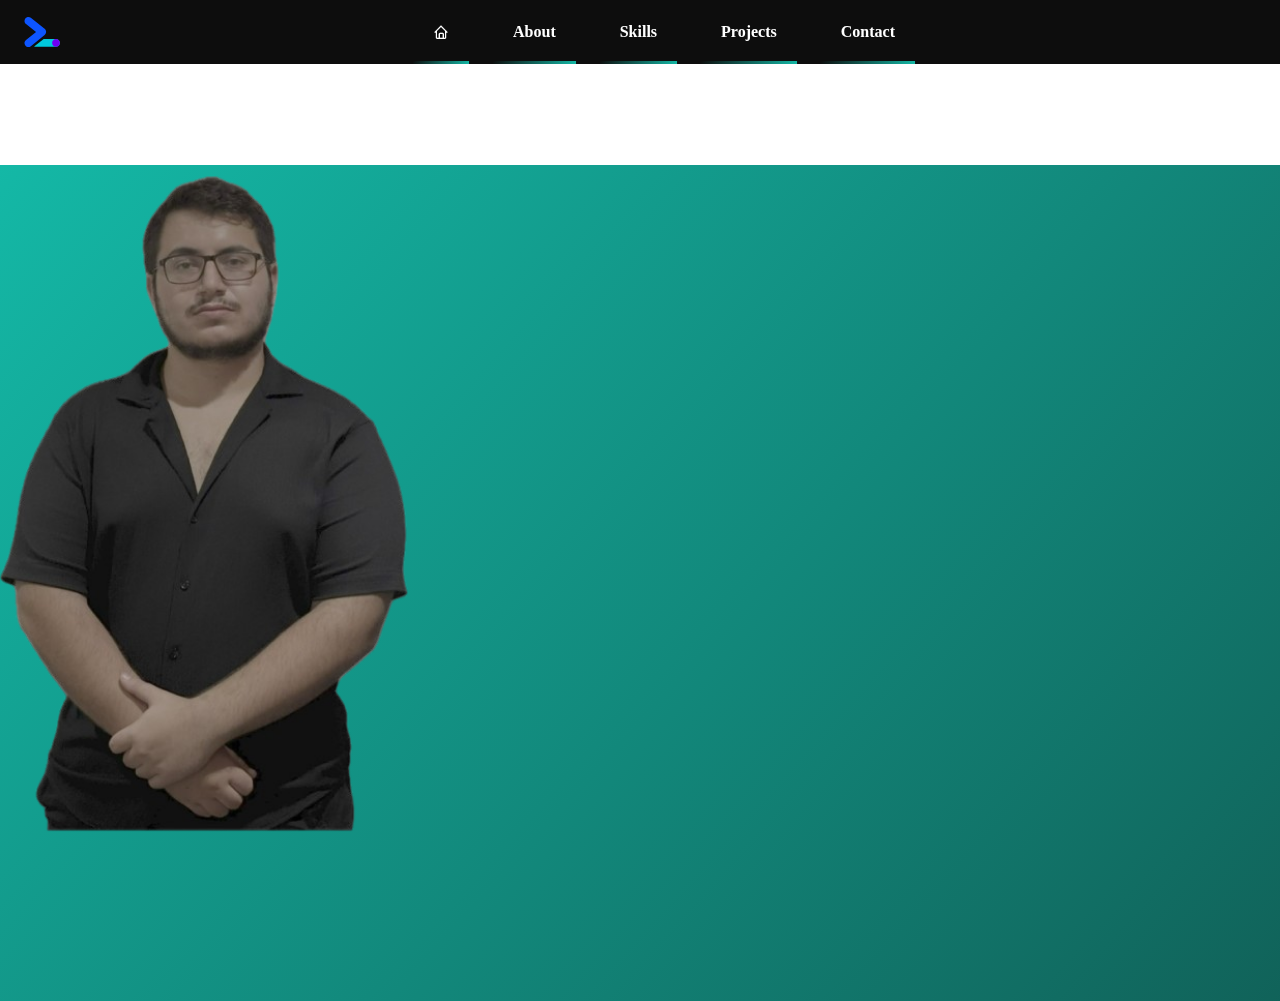
<file: docs/index.html>
<!DOCTYPE html>
<html lang="en">
<head>
  <meta charset="UTF-8" />
  <meta name="viewport" content="width=device-width, initial-scale=1.0" />
  <title>Ali's Portfolio</title>

  <link rel="stylesheet" href="style.css" />
  <link href="https://unpkg.com/boxicons@2.1.4/css/boxicons.min.css" rel="stylesheet">
  <link rel="icon" type="image/x-icon" href="images/favicon.ico" />
</head>
<body>
  <div class="container">
    <div class="navbar-container">
      <img src="images/webdevlogo.svg" class="navbar-logo-img" alt="Logo">

      <div class="navbar-menu">
        <ul>
          <li><a class="button" href="index.html"><i class='bx bx-home'></i></a></li>
          <li><a class="button" href="about.html">About</a></li>
          <li><a class="button" href="skills.html">Skills</a></li>
          <li><a class="button" href="projects.html">Projects</a></li>
          <li><a class="button" href="contact.html">Contact</a></li>
        </ul>
      </div>

      <!-- Burger (mobile) -->
      <div id="menu-icon" aria-label="Menu" aria-expanded="false" aria-controls="nav">
        <i class='bx bx-menu' aria-hidden="true"></i>
      </div>
    </div>

    <div class="mainpage-container">
      <img src="images/myPhoto.png" class="my-photo" alt="Ali">
      <p class="text-1">This <br> Is <br> Me!</p>
      <p class="text-2">Welcome <br>To <br>My <br> Website!</p>
    </div>
  </div>

  <script>
    const burger = document.getElementById('menu-icon');
    const navMenu = document.querySelector('.navbar-menu');
    burger.addEventListener('click', () => {
      const isOpen = navMenu.classList.toggle('open');
      burger.setAttribute('aria-expanded', String(isOpen));
      const icon = burger.querySelector('i');
      icon.classList.toggle('bx-menu', !isOpen);
      icon.classList.toggle('bx-x', isOpen);
    });
  </script>
</body>
</html>
</file>
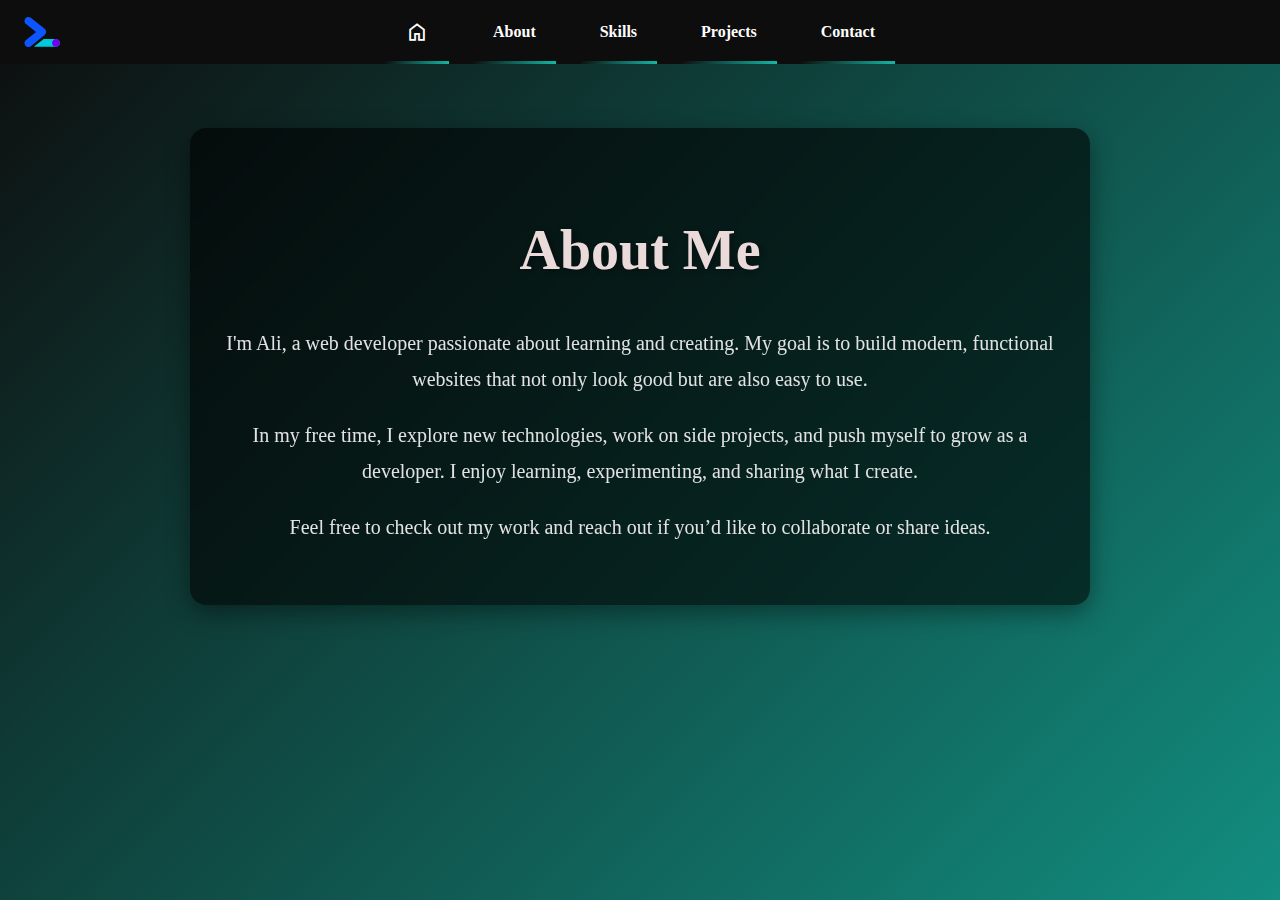
<file: about.html>
<!DOCTYPE html>
<html lang="en">
<head>
    <meta charset="UTF-8">
    <meta name="viewport" content="width=device-width, initial-scale=1.0">
    <link rel="stylesheet" href="about.css">
    <link href="https://fonts.googleapis.com/css2?family=Material+Symbols+Outlined:wght@100..700&display=swap" rel="stylesheet" />
     <title>Ali's Portfolio</title>
</head>
<body>
    <div class="aboutpage-container">
        <div class="navbar-container">
            <img src="images/webdevlogo.svg" class="navbar-logo-img">
           <div class="navbar-menu">
                <ul>
                    <li><a class="button" href="index.html"><span class="material-symbols-outlined">home</span></a></li>
                    <li><a class="button" href="about.html">About</a></li>
                    <li><a class="button" href="skills.html">Skills</a></li>
                    <li><a class="button" href="projects.html">Projects</a></li>
                    <li><a class="button" href="contact.html" >Contact</a></li>
                </ul>
            </div>
        </div>
        <div class="about-content">
            <h1>About Me</h1>
            <p>I'm Ali, a web developer passionate about learning and creating. My goal is to build modern, functional websites that not only look good but are also easy to use.</p>
            <p>In my free time, I explore new technologies, work on side projects, and push myself to grow as a developer. I enjoy learning, experimenting, and sharing what I create.</p>
            <p>Feel free to check out my work and reach out if you’d like to collaborate or share ideas.</p>
        </div>



    </div>
    
</body>
</html>
</file>
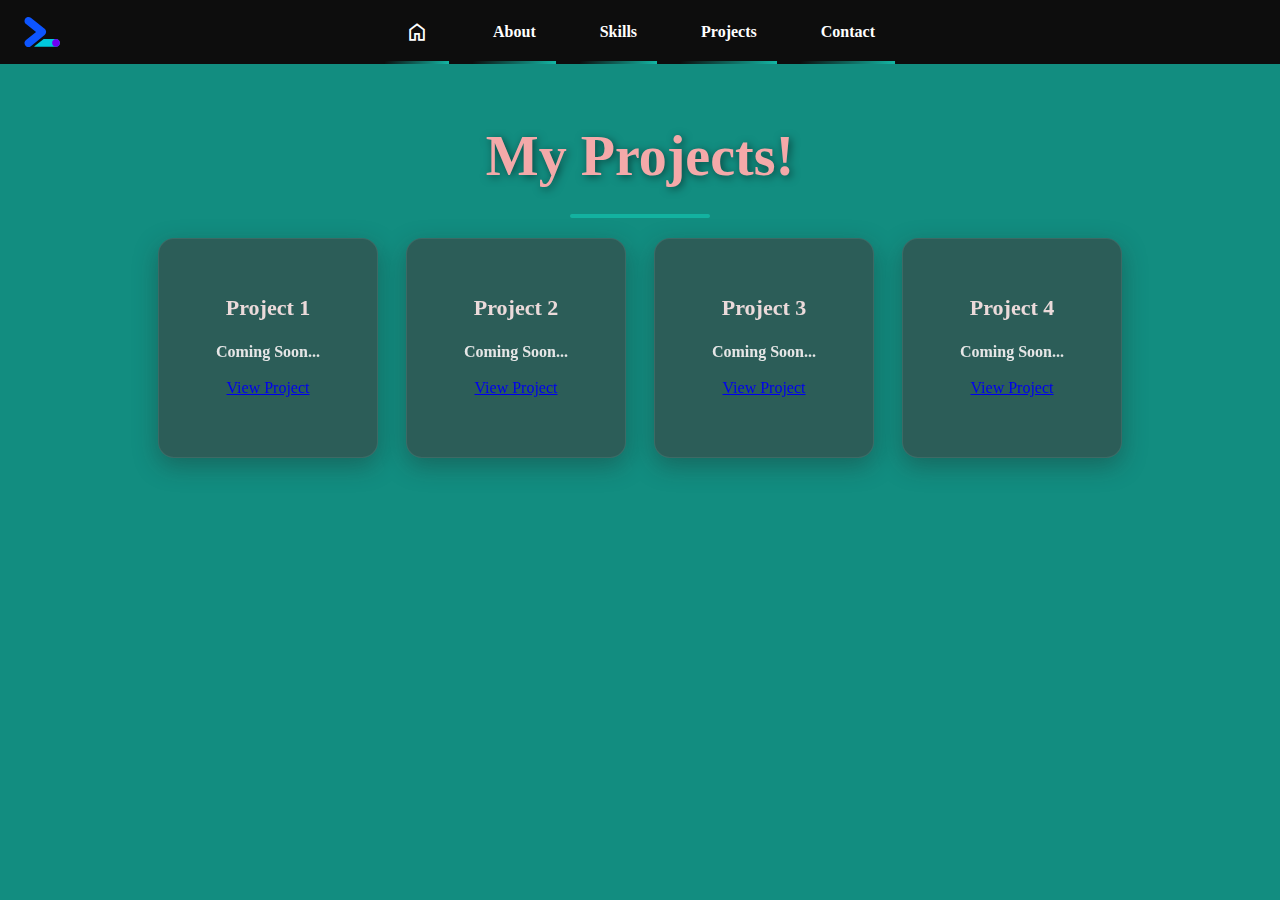
<file: projects.html>
<!DOCTYPE html>
<html lang="en">
<head>
    <meta charset="UTF-8">
    <meta name="viewport" content="width=device-width, initial-scale=1.0">
    <link rel="stylesheet" href="projects.css">
    <link href="https://fonts.googleapis.com/css2?family=Material+Symbols+Outlined:wght@100..700&display=swap" rel="stylesheet" />
    <title>Ali's Portfolio</title>
</head>
<body>
    <div class="projects-container">
        <div class="navbar-container">
            <img src="images/webdevlogo.svg" class="navbar-logo-img">
           <div class="navbar-menu">
                <ul>
                    <li><a class="button" href="index.html"><span class="material-symbols-outlined">home</span></a></li>
                    <li><a class="button" href="about.html">About</a></li>
                    <li><a class="button" href="skills.html">Skills</a></li>
                    <li><a class="button" href="projects.html">Projects</a></li>
                    <li><a class="button" href="contact.html" >Contact</a></li>
                </ul>
            </div>
        </div>
       <div class="project-section">
         <h1>My Projects!</h1>
         <di class="project-cards">
            <div class="card-project">
                <h2>Project 1</h2>
                <p>Coming Soon...</p>
                <a href="#" class="project-link">View Project</a>
            </div>
            <div class="card-project">
                <h2>Project 2</h2>
                <p>Coming Soon...</p>
                <a href="#" class="project-link">View Project</a>
            </div>
            <div class="card-project">
                <h2>Project 3</h2>
                <p>Coming Soon...</p>
                <a href="#" class="project-link">View Project</a>
            </div>
            <div class="card-project">
                <h2>Project 4</h2>
                <p>Coming Soon...</p>
                <a href="#" class="project-link">View Project</a>
            </div>
        </di>
       </div>
    </div>
</body>
</html>
</file>
<file: docs/style.css>
body { margin: 0; }

/* BG anim */
@keyframes BackgroundGradient{
  0%{background-position:0% 50%}50%{background-position:100% 50%}100%{background-position:0% 50%}
}

/* Navbar */
.navbar-container{
  position:relative;height:64px;width:100%;
  display:flex;align-items:center;justify-content:space-between;
  padding:0 24px;background:#0D0D0D;
}
.navbar-logo-img{height:36px;width:auto;display:block}

.navbar-menu{position:absolute;left:50%;transform:translateX(-50%)}
.navbar-menu ul{display:flex;gap:24px;list-style:none;margin:0;padding:0}
.navbar-menu a{
  display:flex;align-items:center;height:64px;text-decoration:none;color:#fff;line-height:1;
  background:linear-gradient(120deg,#0D0D0D 0%,#14B8A6 100%);background-repeat:no-repeat;background-size:100% .2em;background-position:0 100%;
  padding:0 20px;transition:background-size .25s ease-in;font-family:'Times New Roman',Times,serif;font-weight:bold}
.navbar-menu a:hover{background-size:100% 100%;color:#F4A9A9}

/* Burger */
#menu-icon{display:none;font-size:28px;cursor:pointer;color:#fff;z-index:1000}

/* Hero */
.mainpage-container{
  align-items:center;text-align:center;
  background:linear-gradient(132deg,#14B8A6 0%,#0D0D0D 50%,#14B8A6 100%);
  background-size:400% 400%;animation:BackgroundGradient 15s ease infinite;
  width:100%;min-height:calc(100vh - 64px);position:relative}
.mainpage-container img{
  margin-top:101px;width:auto;height:655px;animation-duration:2s;animation-timing-function:ease-out;animation-fill-mode:forwards;
  transform:translateY(1.7%);animation-name:slide-forward}
.text-1,.text-2{
  position:absolute;top:25%;font-weight:bold;font-size:80px;color:#fff;mix-blend-mode:difference;margin:0;
  animation-duration:2s;animation-timing-function:ease-out;animation-fill-mode:forwards}
.text-1{left:140px;text-align:left;transform:translateX(-200%);animation-name:slide-in-left}
.text-2{right:120px;text-align:right;transform:translateX(200%);animation-name:slide-in-right}

@keyframes slide-in-left{0%{transform:translateX(-30%)}100%{transform:translateX(0)}}
@keyframes slide-in-right{0%{transform:translateX(30%)}100%{transform:translateX(0)}}
@keyframes slide-forward{0%{transform:translateY(-30%)}100%{transform:translateY(1.7%)}}

/* Mobile */
@media (max-width:767px){
  .navbar-menu{
    display:none;position:absolute;top:64px;left:0;right:0;background:#0D0D0D;
    flex-direction:column;padding:16px 0}
  .navbar-menu.open{display:flex}
  .navbar-menu ul{flex-direction:column;gap:12px;align-items:center}
  #menu-icon{display:block}

  .mainpage-container{display:flex;flex-direction:column;align-items:center;justify-content:center;padding:24px 16px}
  .mainpage-container img{margin-top:0;width:80%;max-width:280px;height:auto}
  .text-1,.text-2{
    position:static;transform:none;mix-blend-mode:normal;font-size:clamp(24px,7vw,36px);text-align:center;margin:12px 0 0}
  .text-1 br,.text-2 br{display:none} /* mobilde <br> gizle */
}

/* Desktop */
@media (min-width:768px){
  #menu-icon{display:none!important}
  .navbar-menu{display:block}
}

/* Genel görseller */
img{max-width:100%;height:auto;display:block}
</file>
<file: projects.css>
html,
body {
  height: 100%;
  margin: 0;
}

* {
  box-sizing: border-box;
}

body {
  font-family: 'Times New Roman', Times, serif;
  color: #fff;
  line-height: 1.6;
  overflow-x: hidden;
  background: #128d80;
}

/* NAVBAR */
.navbar-container {
  position: relative;
  height: 64px;
  width: 100%;
  display: flex;
  align-items: center;
  padding: 0 24px;
  background: #0d0d0d;
}

.navbar-logo-img {
  height: 36px;
  width: auto;
  display: block;
}

.navbar-menu {
  position: absolute;
  left: 50%;
  transform: translateX(-50%);
}

.navbar-menu ul {
  display: flex;
  gap: 24px;
  list-style: none;
  margin: 0;
  padding: 0;
}

.navbar-menu a {
  position: relative;
  display: flex;
  align-items: center;
  height: 64px;
  padding: 0 20px;
  color: #ffffff;
  text-decoration: none;
  line-height: 1;
  font-weight: bold;
  background: linear-gradient(120deg, #0d0d0d 0%, #14b8a6 100%);
  background-repeat: no-repeat;
  background-size: 100% 0.2em;
  background-position: 0 100%;
  transition: background-size 0.25s ease-in, color 0.25s ease-in;
}

.navbar-menu a:hover {
  background-size: 100% 100%;
  color: #f4a9a9;
}

.material-symbols-outlined {
  line-height: 1;
  font-variation-settings: 'FILL' 0, 'wght' 350, 'GRAD' 0, 'opsz' 24 !important;
  font-size: 24px;
}

/* PROJECTS */
.project-section {
  max-width: 1200px;
  margin: 0 auto;
  padding: 48px 24px;
  text-align: center;
  backdrop-filter: blur(6px);
}

.project-section h1 {
  font-family: 'Times New Roman', serif;
  font-size: 56px;
  font-weight: 700;
  color: #f4a9a9;
  text-shadow: 2px 2px 8px rgba(0, 0, 0, 0.5);
  margin: 0 0 20px;
}

.project-section h1::after {
  content: "";
  display: block;
  width: 140px;
  height: 4px;
  margin: 12px auto 0;
  background: #14b8a6;
  border-radius: 2px;
  opacity: 0.85;
}

.project-cards {
  display: flex;
  flex-wrap: wrap;
  justify-content: center;
  gap: 28px;
  width: 100%;
}

.card-project {
  width: 220px;
  height: 220px;
  display: flex;
  flex-direction: column;
  align-items: center;
  justify-content: center;
  gap: 10px;
  background: rgba(61, 61, 61, 0.6);
  border: 1px solid rgba(255, 255, 255, 0.08);
  border-radius: 16px;
  box-shadow: 0 8px 25px rgba(34, 34, 34, 0.35);
  transition: transform 0.2s ease, background 0.2s ease, box-shadow 0.2s ease;
}

.card-project:hover {
  transform: translateY(-6px);
  background: #0f736a;
  box-shadow: 0 12px 30px rgba(0, 0, 0, 0.45);
}

.card-project h2 {
  margin: 0 0 8px;
  font: 700 22px/1.2 'Georgia', serif;
  color: #ebdada;
}

.card-project p {
  margin: 0;
  color: #e6e6e6;
  font-weight: 600;
}

@media (max-width: 768px) {
  .project-section {
    padding: 32px 16px;
  }

  .project-section h1 {
    font-size: 42px;
  }

  .card-project {
    width: 180px;
    height: 200px;
  }
}
</file>
<file: about.css>
/* Reset + genel */
html, body {
  height: 100%;
  margin: 0;
  padding: 0;
}
* { box-sizing: border-box; }

body {
  font-family: 'Times New Roman', Times, serif;
  background: linear-gradient(-45deg, #23d5ab, #0D0D0D, #14B8A6, #0D0D0D);
  background-size: 400% 400%;
  animation: gradientBG 15s ease infinite;
  color: #333;
  line-height: 1.6; 
  overflow-x: hidden; /* sağa taşmayı kes */
}

/* Navbar */
.navbar-container{
  position: relative;     
  height: 64px;
  width: 100%;                  /* sabit genişlik kaldırıldı */
  display: flex;
  align-items: center;
  padding: 0 24px;
  background: #0D0D0D;
}

.navbar-logo-img{
  height: 36px; width: auto; display:block;
}

.navbar-menu{
  position: absolute;       
  left: 50%;
  transform: translateX(-50%);
}

.navbar-menu ul{
  display: flex;
  gap: 24px;
  list-style: none;
  margin: 0; padding: 0;
}

.navbar-menu a{
  display: flex;
  align-items: center;
  height: 64px;             
  text-decoration: none;
  color: #ffffff;
  line-height: 1;
  position: relative;
  background: linear-gradient(120deg, #0D0D0D 0%, #14B8A6 100%);
  background-repeat: no-repeat;
  background-size: 100% 0.2em;
  background-position: 0 100%;
  padding: 0 20px;
  transition: background-size 0.25s ease-in;
  font-family: 'Times New Roman', Times, serif;
  font-weight: bold;
}

.navbar-menu a:hover{
  background-size: 100% 100%;
  color: #F4A9A9;
}

.material-symbols-outlined{
  line-height: 1;
  font-variation-settings: 'FILL' 0, 'wght' 350, 'GRAD' 0, 'opsz' 24 !important;
  font-size: 24px;
}

/* Background animasyonu */
@keyframes gradientBG {
  0% {background-position: 0% 50%;}
  50% {background-position: 100% 50%;}                 
  100% {background-position: 0% 50%;}
}

/* About */
.about-content {
  max-width: 900px;
  margin: 64px auto;             /* 100px yerine daha dengeli boşluk */
  padding: 40px 30px;
  background: rgba(0, 0, 0, 0.6);
  border-radius: 16px;
  box-shadow: 0 8px 25px rgba(0,0,0,0.4);
  text-align: center;
  color: #f1f1f1;
  backdrop-filter: blur(6px);
}

.about-content h1 {
  font-family: 'Times New Roman', serif;
  font-size: 56px;
  font-weight: 700;
  margin-bottom: 30px;
  color: #ebdada;
  text-shadow: 2px 2px 8px rgba(0,0,0,0.5);
}

.about-content p {
  font-family: 'Georgia', serif;
  font-size: 20px;
  line-height: 1.8;
  margin-bottom: 20px;
  color: #e2e2e2;
  transition: transform 0.3s ease, color 0.3s ease;
}
.about-content p:hover {
  transform: translateY(-4px);
  color: #fff;
}

/* Responsive */
@media (max-width: 768px) {
  .about-content {
    margin: 40px 16px;   /* sağ/sol tam oturur */
    padding: 20px;
  }
  .about-content h1 { font-size: 40px; }
  .about-content p  { font-size: 18px; }
}
</file>
